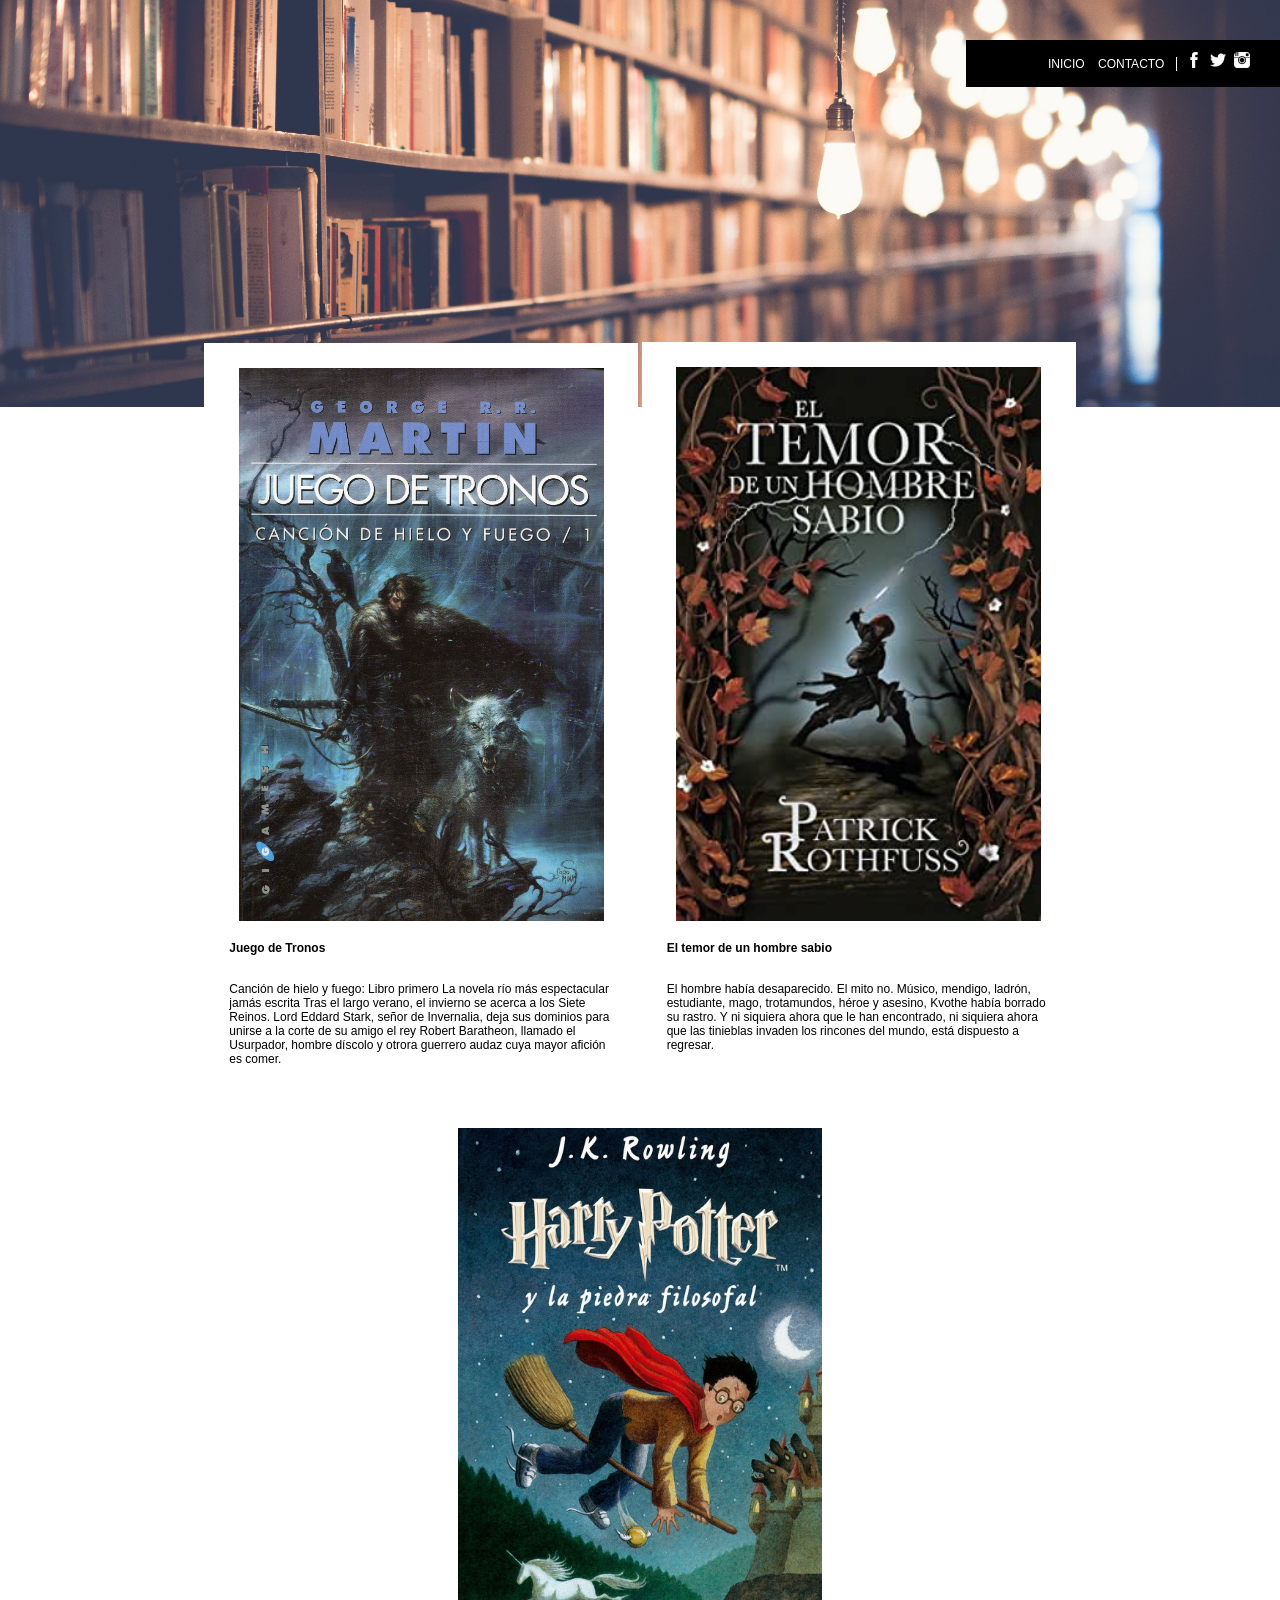
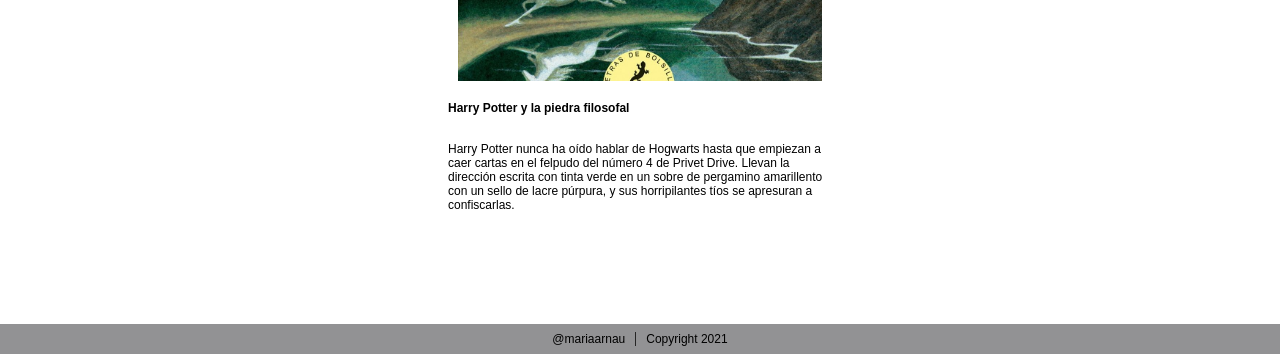
<file: libreria/index.html>
<!DOCTYPE html>
<html lang="es">

<head>
    <meta charset="utf-8">
    <meta name="viewport" content="width=device-width, initial-scale=1">
    <title>Home</title>
    <link rel="stylesheet" type="text/css" href="css/comun.css">
    <link rel="stylesheet" type="text/css" href="css/index.css">
</head>

<body>

    <header id="cabecera">
        <nav id="menu">
            <a class="elem-menu" id="home-link" href="index.html">INICIO</a>
            <a class="elem-menu" id="contacto-link" href="html/contacto.html">CONTACTO</a>
            <a href="https://es-es.facebook.com/" target="_blank"><img class="icon" src="images/icons/facebook.png"
                    width="16"></a>
            <a href="https://twitter.com/?lang=es/" target="_blank"><img class="icon" src="images/icons/twitter.png"
                    width="16"></a>
            <a href="https://www.instagram.com/" target="_blank"><img class="icon" src="images/icons/instagram.png"
                    width="16"></a>
        </nav>
    </header>
    <main>

        <figure>
            <img class="image-principal" src="images/portada.jpg" width="100%">

        </figure>

        <div class="bloques-home">
            <section class="bloque width-bloque">
                <img class="image-bloque" src="images/juego_tronos.jpg">
                <div class="titulo bloque-titulo">Juego de Tronos</div>
                <p>Canción de hielo y fuego: Libro primero La novela río más espectacular jamás escrita Tras el largo
                    verano, el invierno se acerca a los Siete Reinos. Lord Eddard Stark, señor de Invernalia, deja sus
                    dominios para unirse a la corte de su amigo el rey Robert Baratheon, llamado el Usurpador, hombre
                    díscolo y otrora guerrero audaz cuya mayor afición es comer.</p>

            </section>
            <section class="bloque width-bloque">
                <img class="image-bloque" src="images/temor_hombre_sabio.jpg">
                <div class="titulo bloque-titulo">El temor de un hombre sabio</div>
                <p>El hombre había desaparecido. El mito no. Músico, mendigo, ladrón, estudiante, mago, trotamundos,
                    héroe y asesino, Kvothe había borrado su rastro. Y ni siquiera ahora que le han encontrado, ni
                    siquiera ahora que las tinieblas invaden los rincones del mundo, está dispuesto a regresar. </p>
            </section>
            <section class="bloque width-bloque">
                <img class="image-bloque" src="images/harry_potter.jpg">
                <div class="titulo bloque-titulo">Harry Potter y la piedra filosofal</div>
                <p>Harry Potter nunca ha oído hablar de Hogwarts hasta que empiezan a caer cartas en el felpudo del
                    número 4 de Privet Drive. Llevan la dirección escrita con tinta verde en un sobre de pergamino
                    amarillento con un sello de lacre púrpura, y sus horripilantes tíos se apresuran a confiscarlas.
                </p>
            </section>
        </div>

    </main>
    <footer id="pie">
        <span id="usuario">@mariaarnau</span><span id="copyright">Copyright 2021</span>
    </footer>


</body>

</html>
</file>
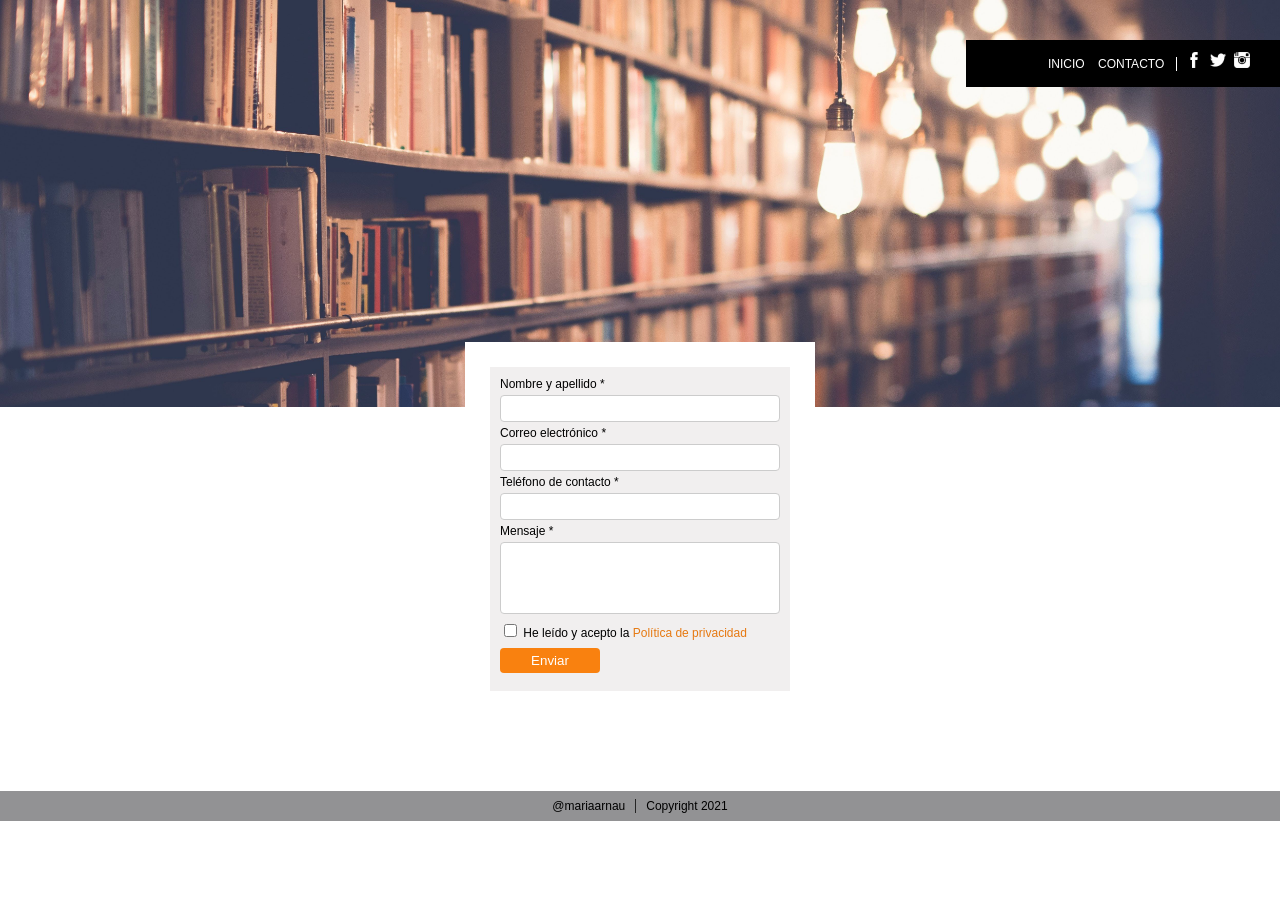
<file: libreria/html/contacto.html>
<!DOCTYPE html>
<html lang="es">

<head>
    <meta charset="utf-8">
    <meta name="viewport" content="width=device-width, initial-scale=1">
    <title>Home</title>
    <link rel="stylesheet" type="text/css" href="../css/comun.css">
    <link rel="stylesheet" type="text/css" href="../css/contacto.css">
</head>

<body>

    <header id="cabecera">
        <nav id="menu">
            <a class="elem-menu" id="home-link" href="../index.html">INICIO</a>
            <a class="elem-menu" id="contacto-link" href="contacto.html">CONTACTO</a>
            <a href="https://es-es.facebook.com/" target="_blank"><img class="icon" src="../images/icons/facebook.png"
                    width="16"></a>
            <a href="https://twitter.com/?lang=es/" target="_blank"><img class="icon" src="../images/icons/twitter.png"
                    width="16"></a>
            <a href="https://www.instagram.com/" target="_blank"><img class="icon" src="../images/icons/instagram.png"
                    width="16"></a>
        </nav>
    </header>
    <main>
        <section>
            <figure>
                <img class="image-principal" src="../images/portada.jpg" width="100%">
            </figure>
            <div class="bloques-contacto">
                <div class="bloque">
                    <form class="form" action="">
                        <label class="required" for="nombreApell">Nombre y apellido</label><br>
                        <input type="text" id="nombreApell" name="nombreApell" value="" required>
                        <label class="required" for="correo">Correo electrónico</label><br>
                        <input type="email" id="correo" name="correo" value="" required>
                        <label class="required" for="telefono">Teléfono de contacto</label><br>
                        <input type="text" id="telefono" name="telefono" value="">
                        <label class="required" for="mensaje">Mensaje</label><br>
                        <textarea id="mensaje" name="mensaje" rows="4" cols="28" required></textarea>
                        <input type="checkbox" id="polPriv" name="polPriv" value="second_checkbox"> 
                        <label id="text-pol-priv" for="polPriv">
                            He leído y acepto la <a class="pol-priv" href="#">Política de
                                privacidad</a>
                        </label>
                        <input id="btn-enviar" type="submit" value="Enviar">
                    </form>
                </div>
            </div>
        </section>
    </main>
    <footer id="pie">
        <span id="usuario">@mariaarnau</span><span id="copyright">Copyright 2021</span>
    </footer>

</body>

</html>
</file>
<file: libreria/css/comun.css>
body {
	margin: 0px;
	font-family: Optima, sans-serif;
	font-size: 12px;
}

#cabecera {
	background-color: black;
	width: 290px;
	padding: 12px 12px 16px 12px;
	position: absolute;
	top: 40px;
	right: 0px;
}

#usuario {
	padding-right: 10px;
	border-right: 1px solid rgb(37, 37, 37);
}

#menu a {
	text-decoration: none;
	color: white;
}

.elem-menu:hover {
	color: #f9810f !important;
}

#home-link {
	margin-left: 70px;
	margin-right: 10px;
}

#contacto-link {
	border-right: 1px solid white;
	padding-right: 12px;
}

.icon {
	margin-left: 5px;
}


.image-principal {
	display: block;
	margin-bottom: 10px;
}

figure {
	margin: 0px;
}

#copyright {
	margin-left: 10px;
}

#pie {
	background-color: #929294;
	padding: 8px 0px 8px 0px;
	text-align: center;
	width: 100%;
}
</file>
<file: libreria/css/index.css>
.titulo {
	margin-top: 10px;
	font-weight: bold;
}

.bloque-titulo {
	height: 29px;
}

.bloques-home {
	text-align: center;
	position: relative;
	top: -75px;
}


/*Tamaños de los bloques dependientes del ancho de la ventana*/
.width-bloque{
	width: 20%;
}

@media screen and (max-width:1300px) {
	.width-bloque{
		width: 30%;
	}
}


@media screen and (max-width:800px) {
	.width-bloque{
		width: 75%;
	}
}

.bloque {
	padding: 25px;
	background-color: white;
	display: inline-grid;
	text-align: left;
}


.image-bloque {
	width: 95%;
	margin-bottom: 10px;
	cursor: pointer;
	text-align: center;
	margin-left: auto;
	margin-right: auto;
}

.margin-r-5 {
	margin-right: 5px;
}

.cursor-pointer {
	cursor: pointer;
}
</file>
<file: libreria/css/contacto.css>
.bloques-contacto {
  text-align: center;
  position: relative;
  top: -75px;
}

.bloque {
  padding: 25px;
  background-color: white;
  display: inline-block;
  width: 300px;
  /*width:20%;*/
  text-align: left;
}

.form {
  background-color: #f1efef;
  padding: 10px;
}

.pol-priv {
  text-decoration: none;
  color: #e67911;
}

#text-pol-priv {
  font-size: 12px;
}

#btn-enviar {
  margin-top: 10px;

  background-color: #f9810f;
  color: white;
  width: 100px;

  padding: 5px 10px;
  margin: 8px 0;
  border: none;
  border-radius: 4px;
  cursor: pointer;
}

#btn-enviar:hover {
  font-weight: bold;
}

input[type=text],
input[type=email],
textarea {
  width: 100%;
  padding: 5px 10px;
  margin: 4px 0;
  display: inline-block;
  border: 1px solid #ccc;
  border-radius: 4px;
  box-sizing: border-box;
  resize: none;
}



.required:after {
  content: " *";
}
</file>
